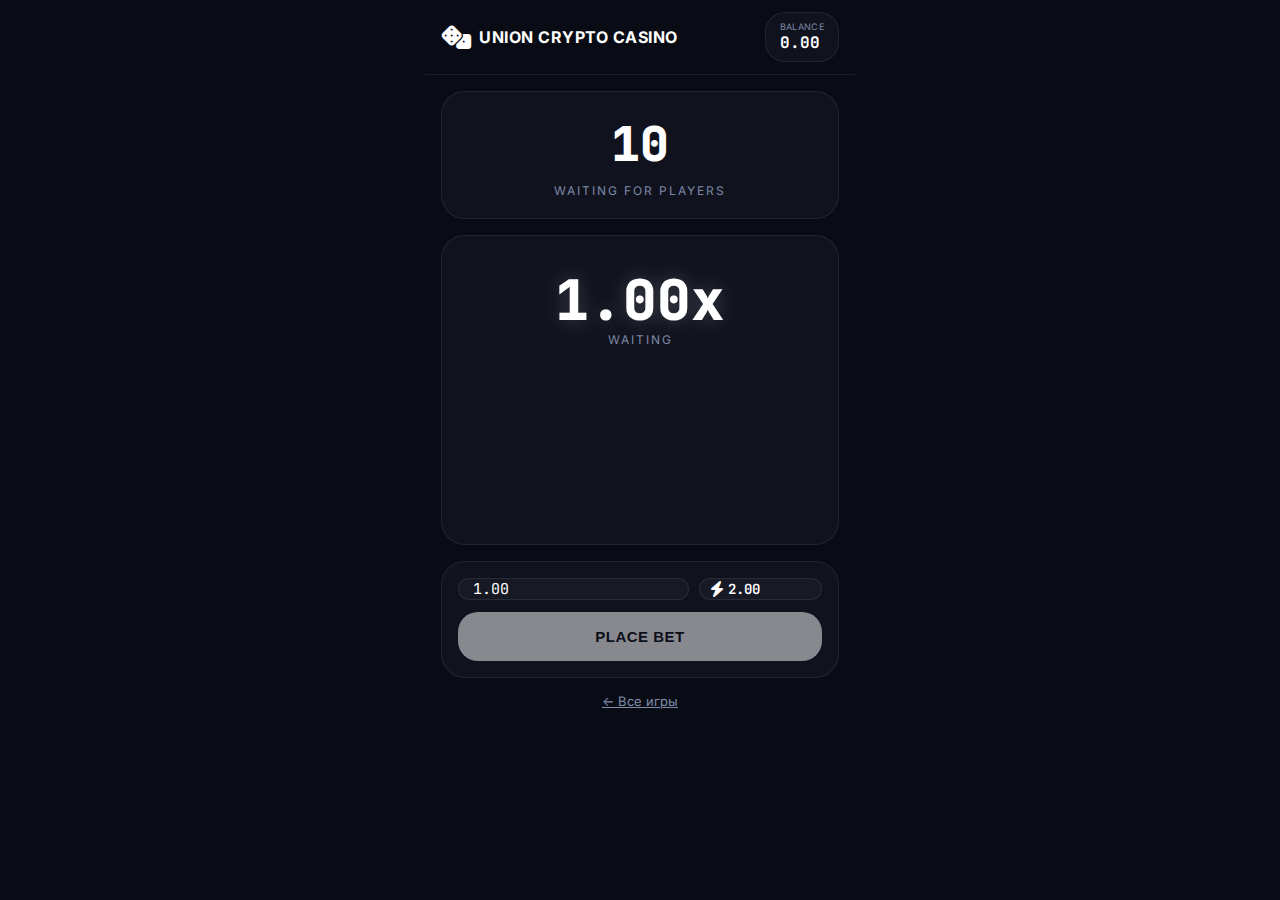
<file: crash.html>
<!DOCTYPE html>
<html lang="ru">
<head>
    <meta charset="UTF-8">
    <meta name="viewport" content="width=device-width, initial-scale=1.0, maximum-scale=1.0, user-scalable=no">
    <title>Краш — Union Crypto Casino</title>
    <script src="https://telegram.org/js/telegram-web-app.js"></script>
    <link href="https://fonts.googleapis.com/css2?family=Inter:wght@400;500;600;700;800&family=JetBrains+Mono:wght@400;600;700&display=swap" rel="stylesheet">
    <link rel="stylesheet" href="https://cdnjs.cloudflare.com/ajax/libs/font-awesome/6.4.2/css/all.min.css">
    <link rel="stylesheet" href="css/app.css">
</head>
<body>
    <div class="loading hide" id="loading">
        <div class="spinner"></div>
        <div class="loading-text" id="loadingText">Загрузка...</div>
    </div>

    <div class="app">
        <header class="header">
            <div class="logo">
                <i class="fas fa-dice"></i>
                <span>UNION CRYPTO CASINO</span>
            </div>
            <div class="balance-widget">
                <div class="balance-label">BALANCE</div>
                <div class="balance-value" id="headerBalance">0.00</div>
            </div>
        </header>

        <main class="content">
            <div class="timer-container" id="timerContainer">
                <div class="timer-display" id="timerDisplay">10</div>
                <div class="timer-label" id="timerLabel">WAITING FOR PLAYERS</div>
            </div>

            <div class="crash-container">
                <div class="crash-canvas">
                    <canvas id="crashCanvas" width="380" height="230"></canvas>
                    <div class="crash-overlay">
                        <div class="crash-multiplier mono" id="crashMultiplier">1.00x</div>
                        <div class="crash-status" id="crashStatus">WAITING</div>
                    </div>
                </div>
            </div>

            <div class="bet-panel">
                <div class="bet-row">
                    <div class="bet-input">
                        <input type="number" id="crashBet" value="1.00" min="0.1" step="0.1">
                    </div>
                    <div class="auto-input">
                        <i class="fas fa-bolt" style="color: var(--accent);"></i>
                        <input type="number" id="autoCashout" value="2.00" min="1.1" step="0.1">
                    </div>
                </div>
                <button type="button" class="btn-primary" id="crashAction" disabled>PLACE BET</button>
            </div>

            <p style="text-align: center; margin-top: 12px;">
                <a href="index.html" style="color: var(--text-secondary); font-size: 13px;">← Все игры</a>
            </p>
        </main>
    </div>

    <div class="toast" id="toast"></div>

    <script src="js/config.js"></script>
    <script src="js/telegram.js"></script>
    <script src="js/api.js"></script>
    <script src="js/ui.js"></script>
    <script src="js/crash.js"></script>
</body>
</html>
</file>
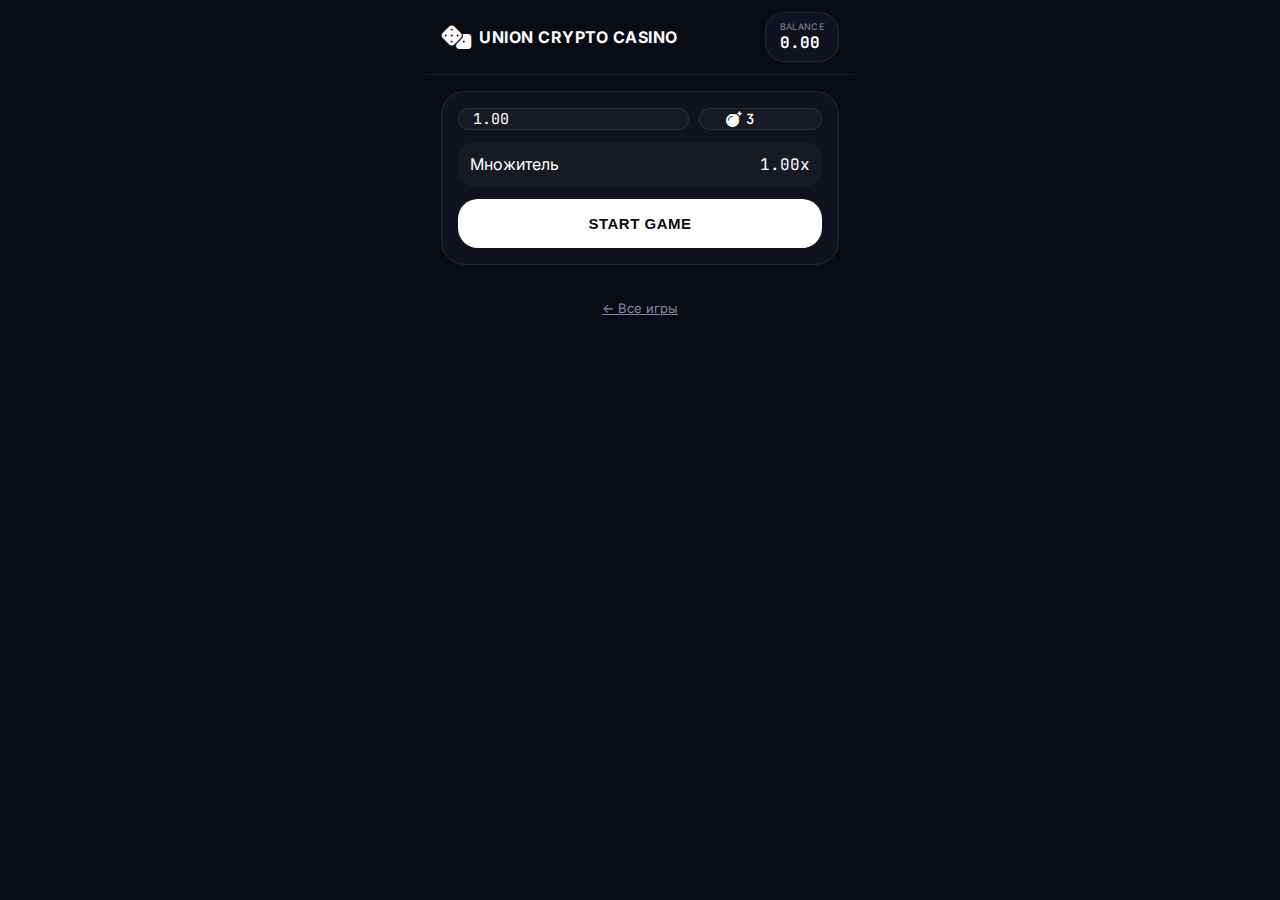
<file: mines.html>
<!DOCTYPE html>
<html lang="ru">
<head>
    <meta charset="UTF-8">
    <meta name="viewport" content="width=device-width, initial-scale=1.0, maximum-scale=1.0, user-scalable=no">
    <title>Мины — Union Crypto Casino</title>
    <script src="https://telegram.org/js/telegram-web-app.js"></script>
    <link href="https://fonts.googleapis.com/css2?family=Inter:wght@400;500;600;700;800&family=JetBrains+Mono:wght@400;600;700&display=swap" rel="stylesheet">
    <link rel="stylesheet" href="https://cdnjs.cloudflare.com/ajax/libs/font-awesome/6.4.2/css/all.min.css">
    <link rel="stylesheet" href="css/app.css">
</head>
<body>
    <div class="loading hide" id="loading">
        <div class="spinner"></div>
        <div class="loading-text" id="loadingText">Загрузка...</div>
    </div>

    <div class="app">
        <header class="header">
            <div class="logo">
                <i class="fas fa-dice"></i>
                <span>UNION CRYPTO CASINO</span>
            </div>
            <div class="balance-widget">
                <div class="balance-label">BALANCE</div>
                <div class="balance-value" id="headerBalance">0.00</div>
            </div>
        </header>

        <main class="content">
            <div class="bet-panel" style="margin-bottom: 16px;">
                <div class="bet-row">
                    <div class="bet-input">
                        <input type="number" id="minesBet" value="1.00" min="0.1" step="0.1" placeholder="Ставка">
                    </div>
                    <div class="auto-input" style="justify-content: center;">
                        <i class="fas fa-bomb" style="color: var(--accent);"></i>
                        <input type="number" id="minesCount" value="3" min="1" max="24" title="Количество мин">
                    </div>
                </div>
                <div class="multiplier-bar">
                    <span>Множитель</span>
                    <span class="mono" id="minesMultiplier">1.00x</span>
                </div>
                <button type="button" class="btn-primary" id="minesAction">START GAME</button>
            </div>

            <div class="mines-grid" id="minesGrid"></div>

            <p style="text-align: center; margin-top: 12px;">
                <a href="index.html" style="color: var(--text-secondary); font-size: 13px;">← Все игры</a>
            </p>
        </main>
    </div>

    <div class="toast" id="toast"></div>

    <script src="js/config.js"></script>
    <script src="js/telegram.js"></script>
    <script src="js/api.js"></script>
    <script src="js/ui.js"></script>
    <script src="js/mines.js"></script>
</body>
</html>
</file>
<file: css/app.css>
/**
 * Union Crypto Casino — общие стили Mini App.
 * Шрифты: Inter, JetBrains Mono. Тема: тёмная.
 */

* {
    margin: 0;
    padding: 0;
    box-sizing: border-box;
    -webkit-tap-highlight-color: transparent;
}

:root {
    --bg: #0a0c15;
    --bg-secondary: #11131f;
    --card: rgba(17, 19, 31, 0.95);
    --text: #ffffff;
    --text-secondary: #7e8aa8;
    --accent: #ffffff;
    --border: rgba(255, 255, 255, 0.08);
    --danger: #ff4757;
    --success: #00ff88;
    --toggle-bg: #1e2130;
}

body {
    font-family: 'Inter', -apple-system, BlinkMacSystemFont, sans-serif;
    background: var(--bg);
    color: var(--text);
    min-height: 100vh;
    position: fixed;
    width: 100%;
    height: 100%;
    overflow: hidden;
}

.app {
    position: relative;
    width: 100%;
    height: 100%;
    max-width: 430px;
    margin: 0 auto;
    background: var(--bg);
    display: flex;
    flex-direction: column;
    overflow: hidden;
}

.mono {
    font-family: 'JetBrains Mono', 'Courier New', monospace;
}

/* Header */
.header {
    padding: 12px 16px;
    display: flex;
    justify-content: space-between;
    align-items: center;
    border-bottom: 1px solid var(--border);
    background: var(--bg);
    z-index: 10;
}

.logo {
    display: flex;
    align-items: center;
    gap: 8px;
}

.logo i {
    font-size: 24px;
    color: var(--accent);
}

.logo span {
    font-weight: 700;
    font-size: 16px;
    letter-spacing: 0.5px;
}

.profile-mini {
    display: flex;
    align-items: center;
    gap: 10px;
    cursor: pointer;
}

.avatar {
    width: 40px;
    height: 40px;
    border-radius: 12px;
    background: linear-gradient(135deg, #4a4f6e, #2a2f45);
    display: flex;
    align-items: center;
    justify-content: center;
    font-weight: 600;
    font-size: 16px;
    border: 2px solid rgba(255, 255, 255, 0.1);
    overflow: hidden;
    color: white;
}

.avatar img {
    width: 100%;
    height: 100%;
    object-fit: cover;
}

.user-info h4 {
    font-size: 14px;
    font-weight: 600;
    margin-bottom: 2px;
}

.user-info .level {
    font-size: 11px;
    color: var(--text-secondary);
}

.balance-widget {
    background: var(--card);
    border: 1px solid var(--border);
    border-radius: 20px;
    padding: 8px 14px;
    cursor: pointer;
    transition: all 0.2s;
}

.balance-widget:active {
    transform: scale(0.95);
}

.balance-label {
    font-size: 9px;
    color: var(--text-secondary);
    text-transform: uppercase;
    letter-spacing: 0.3px;
}

.balance-value {
    font-size: 16px;
    font-weight: 700;
    font-family: 'JetBrains Mono', 'Courier New', monospace;
    color: var(--accent);
}

/* Navigation */
.nav {
    display: flex;
    padding: 8px 16px;
    gap: 6px;
    border-bottom: 1px solid var(--border);
    background: var(--bg);
}

.nav-btn {
    flex: 1;
    padding: 10px;
    background: transparent;
    border: 1px solid var(--border);
    border-radius: 30px;
    color: var(--text-secondary);
    font-weight: 500;
    font-size: 13px;
    display: flex;
    align-items: center;
    justify-content: center;
    gap: 6px;
    cursor: pointer;
    transition: all 0.2s;
    text-decoration: none;
    color: inherit;
}

.nav-btn:hover,
.nav-btn.active {
    background: var(--accent);
    border-color: var(--accent);
    color: var(--bg);
    font-weight: 600;
}

.nav-btn i {
    font-size: 13px;
}

/* Content */
.content {
    flex: 1;
    overflow-y: auto;
    padding: 16px;
    -webkit-overflow-scrolling: touch;
}

/* Screens */
.screen {
    display: none;
}

.screen.active {
    display: block;
}

/* Timer (Crash) */
.timer-container {
    background: var(--card);
    border: 1px solid var(--border);
    border-radius: 24px;
    padding: 20px;
    margin-bottom: 16px;
    text-align: center;
}

.timer-display {
    font-size: 48px;
    font-weight: 800;
    font-family: 'JetBrains Mono', 'Courier New', monospace;
    color: var(--accent);
    margin-bottom: 8px;
}

.timer-label {
    font-size: 12px;
    color: var(--text-secondary);
    text-transform: uppercase;
    letter-spacing: 2px;
}

/* Crash Game */
.crash-container {
    background: var(--card);
    border: 1px solid var(--border);
    border-radius: 24px;
    padding: 16px;
    margin-bottom: 16px;
}

.crash-canvas {
    background: var(--bg-secondary);
    border-radius: 16px;
    height: 260px;
    position: relative;
    overflow: hidden;
    margin-bottom: 16px;
}

#crashCanvas {
    width: 100%;
    height: 100%;
    display: block;
}

.crash-overlay {
    position: absolute;
    top: 20px;
    left: 0;
    right: 0;
    text-align: center;
    pointer-events: none;
    z-index: 2;
}

.crash-multiplier {
    font-size: 56px;
    font-weight: 800;
    font-family: 'JetBrains Mono', 'Courier New', monospace;
    color: var(--accent);
    text-shadow: 0 0 20px rgba(255, 255, 255, 0.2);
    line-height: 1;
}

.crash-status {
    font-size: 12px;
    color: var(--text-secondary);
    letter-spacing: 2px;
    margin-top: 4px;
}

/* Real Players */
.players-list {
    background: var(--card);
    border: 1px solid var(--border);
    border-radius: 20px;
    padding: 12px;
    margin-bottom: 16px;
    max-height: 200px;
    overflow-y: auto;
}

.players-header {
    display: flex;
    justify-content: space-between;
    color: var(--text-secondary);
    font-size: 11px;
    padding: 0 8px 8px;
    border-bottom: 1px solid var(--border);
    margin-bottom: 8px;
}

.player-row {
    display: flex;
    justify-content: space-between;
    align-items: center;
    padding: 8px;
    border-radius: 12px;
    background: rgba(255, 255, 255, 0.02);
    margin-bottom: 4px;
}

.player-info {
    display: flex;
    align-items: center;
    gap: 8px;
}

.player-avatar {
    width: 24px;
    height: 24px;
    border-radius: 8px;
    background: linear-gradient(135deg, #4a4f6e, #2a2f45);
    display: flex;
    align-items: center;
    justify-content: center;
    font-size: 10px;
    overflow: hidden;
    color: white;
}

.player-avatar img {
    width: 100%;
    height: 100%;
    object-fit: cover;
}

.player-name {
    font-size: 12px;
    font-weight: 500;
}

.player-bet {
    font-family: 'JetBrains Mono', 'Courier New', monospace;
    font-size: 12px;
    color: var(--accent);
}

.player-multiplier {
    font-family: 'JetBrains Mono', 'Courier New', monospace;
    font-size: 12px;
    color: var(--text-secondary);
}

/* Bet panel */
.bet-panel {
    background: var(--card);
    border: 1px solid var(--border);
    border-radius: 24px;
    padding: 16px;
}

.bet-row {
    display: flex;
    gap: 10px;
    margin-bottom: 12px;
}

.bet-input {
    flex: 2;
    background: rgba(255, 255, 255, 0.03);
    border: 1px solid var(--border);
    border-radius: 16px;
    padding: 0 14px;
    display: flex;
    align-items: center;
}

.bet-input input {
    background: transparent;
    border: none;
    color: var(--text);
    font-size: 15px;
    font-family: 'JetBrains Mono', 'Courier New', monospace;
    width: 100%;
    outline: none;
}

.auto-input {
    flex: 1;
    background: rgba(255, 255, 255, 0.03);
    border: 1px solid var(--border);
    border-radius: 16px;
    padding: 0 10px;
    display: flex;
    align-items: center;
    gap: 4px;
}

.auto-input input {
    background: transparent;
    border: none;
    color: var(--accent);
    font-family: 'JetBrains Mono', 'Courier New', monospace;
    font-weight: 600;
    width: 50px;
    outline: none;
    font-size: 14px;
}

.btn-primary {
    width: 100%;
    padding: 16px;
    background: var(--accent);
    border: none;
    border-radius: 20px;
    color: var(--bg);
    font-weight: 700;
    font-size: 15px;
    cursor: pointer;
    transition: all 0.2s;
    text-transform: uppercase;
    letter-spacing: 0.5px;
}

.btn-primary:disabled {
    opacity: 0.5;
    cursor: not-allowed;
}

.btn-primary:active:not(:disabled) {
    transform: scale(0.98);
    opacity: 0.9;
}

/* Mines Game */
.mines-grid {
    display: grid;
    grid-template-columns: repeat(5, 1fr);
    gap: 6px;
    margin: 16px 0;
}

.mine-cell {
    aspect-ratio: 1;
    background: rgba(255, 255, 255, 0.03);
    border: 1px solid var(--border);
    border-radius: 8px;
    display: flex;
    align-items: center;
    justify-content: center;
    font-size: 14px;
    cursor: pointer;
    transition: all 0.2s;
    color: var(--text-secondary);
    font-family: 'JetBrains Mono', 'Courier New', monospace;
}

.mine-cell.revealed {
    background: rgba(255, 255, 255, 0.1);
    border-color: var(--accent);
    color: var(--accent);
}

.mine-cell.mine {
    background: var(--danger);
    border-color: var(--danger);
    color: white;
}

.multiplier-bar {
    display: flex;
    justify-content: space-between;
    padding: 12px;
    background: rgba(255, 255, 255, 0.03);
    border-radius: 16px;
    margin-bottom: 12px;
}

.multiplier-bar .mono {
    color: var(--accent);
}

/* Toast */
.toast {
    position: fixed;
    top: 60px;
    right: 16px;
    background: var(--danger);
    color: white;
    padding: 12px 20px;
    border-radius: 30px;
    font-size: 14px;
    font-weight: 500;
    z-index: 1000;
    opacity: 0;
    transform: translateX(100%);
    transition: all 0.3s;
    box-shadow: 0 4px 15px rgba(255, 71, 87, 0.3);
}

.toast.show {
    opacity: 1;
    transform: translateX(0);
}

.toast.success {
    background: var(--success);
    box-shadow: 0 4px 15px rgba(0, 255, 136, 0.3);
}

/* Loading */
.loading {
    position: fixed;
    top: 0;
    left: 0;
    width: 100%;
    height: 100%;
    background: var(--bg);
    display: flex;
    flex-direction: column;
    align-items: center;
    justify-content: center;
    z-index: 10000;
    transition: opacity 0.3s;
}

.loading.hide {
    opacity: 0;
    pointer-events: none;
}

.spinner {
    width: 40px;
    height: 40px;
    border: 3px solid var(--border);
    border-top-color: var(--accent);
    border-radius: 50%;
    animation: spin 1s linear infinite;
    margin-bottom: 16px;
}

.loading-text {
    font-size: 14px;
    color: var(--text-secondary);
}

@keyframes spin {
    to { transform: rotate(360deg); }
}

.refresh-button {
    display: flex;
    align-items: center;
    justify-content: center;
    gap: 8px;
    padding: 12px;
    background: rgba(255, 255, 255, 0.03);
    border: 1px solid var(--border);
    border-radius: 30px;
    cursor: pointer;
    transition: all 0.2s;
    margin-top: 10px;
}

.refresh-button:active {
    background: rgba(255, 255, 255, 0.1);
}

.refresh-button i {
    color: var(--accent);
}

/* Profile screen */
.profile-stats {
    display: grid;
    grid-template-columns: repeat(2, 1fr);
    gap: 12px;
    margin-bottom: 20px;
}

.profile-stat {
    background: rgba(255, 255, 255, 0.03);
    border-radius: 16px;
    padding: 14px;
}

.profile-stat-label {
    font-size: 11px;
    color: var(--text-secondary);
}

.profile-stat-value {
    font-size: 24px;
    font-family: 'JetBrains Mono', 'Courier New', monospace;
    color: var(--accent);
}

.profile-header {
    display: flex;
    align-items: center;
    gap: 20px;
    margin-bottom: 24px;
}

.profile-avatar {
    width: 70px;
    height: 70px;
    border-radius: 20px;
    background: linear-gradient(135deg, #4a4f6e, #2a2f45);
    display: flex;
    align-items: center;
    justify-content: center;
    font-weight: 700;
    font-size: 28px;
    border: 2px solid var(--border);
    overflow: hidden;
}

.profile-avatar img {
    width: 100%;
    height: 100%;
    object-fit: cover;
}

.profile-name {
    font-size: 18px;
    font-weight: 600;
}

.profile-id {
    color: var(--text-secondary);
    font-size: 12px;
}
</file>
